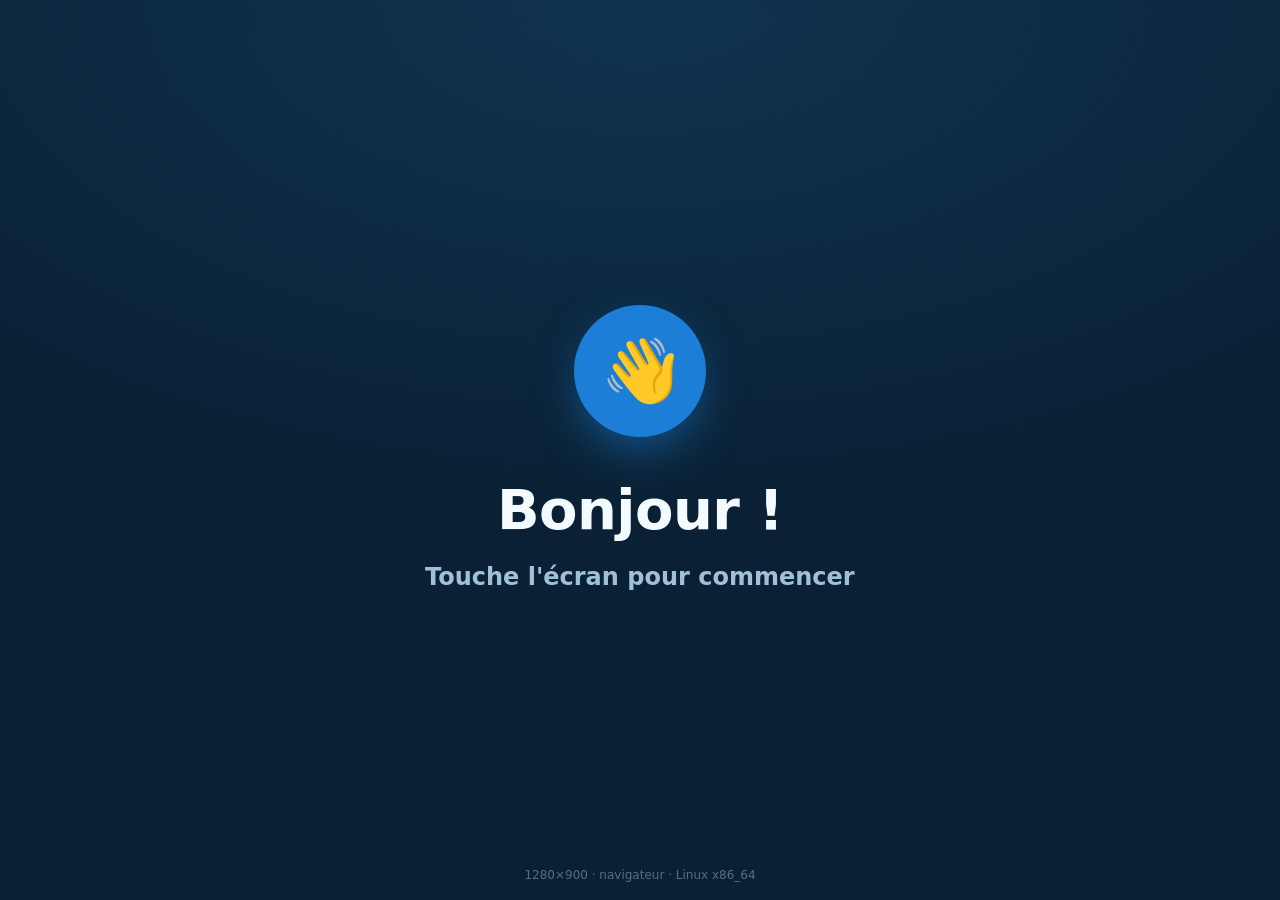
<file: index.html>
<!doctype html>
<html lang="fr">
<head>
<meta charset="utf-8">
<title>Les activités</title>

<!-- Pas de zoom, pas de mise à l'échelle, plein écran sous l'encoche -->
<meta name="viewport" content="width=device-width, initial-scale=1, maximum-scale=1, user-scalable=no, viewport-fit=cover">

<!-- Installation « Ajouter à l'écran d'accueil » : mode standalone, sans barre d'URL -->
<meta name="mobile-web-app-capable" content="yes">
<meta name="apple-mobile-web-app-capable" content="yes">
<meta name="apple-mobile-web-app-status-bar-style" content="black-translucent">
<meta name="apple-mobile-web-app-title" content="Activités">
<meta name="theme-color" content="#0b2237">
<meta name="format-detection" content="telephone=no">

<link rel="manifest" href="./manifest.webmanifest">
<link rel="apple-touch-icon" href="./assets/icons/icone-180.png">
<link rel="icon" href="./assets/icons/icone-192.png" sizes="192x192">

<link rel="stylesheet" href="./styles/base.css">
<link rel="stylesheet" href="./styles/transitions.css">
</head>
<body>

<div class="app">
  <header id="bandeau" class="bandeau" hidden></header>
  <main id="scene" class="scene" aria-live="polite"></main>
</div>

<!-- Invitation à tourner l'iPad : purement CSS, actif en portrait sur grand écran -->
<div class="rotation" aria-hidden="true">
  <div class="rotation__icone">
    <svg viewBox="0 0 100 100" width="120" height="120" fill="none" aria-hidden="true">
      <rect x="30" y="12" width="40" height="62" rx="7" stroke="currentColor" stroke-width="4"/>
      <path d="M18 78a34 34 0 0 0 30 18" stroke="currentColor" stroke-width="4" stroke-linecap="round"/>
      <path d="M14 66l4 13 13-4" stroke="currentColor" stroke-width="4" stroke-linecap="round" stroke-linejoin="round"/>
    </svg>
  </div>
  <p class="rotation__texte">Tourne l'iPad</p>
</div>

<script type="module" src="./src/main.js"></script>
</body>
</html>
</file>
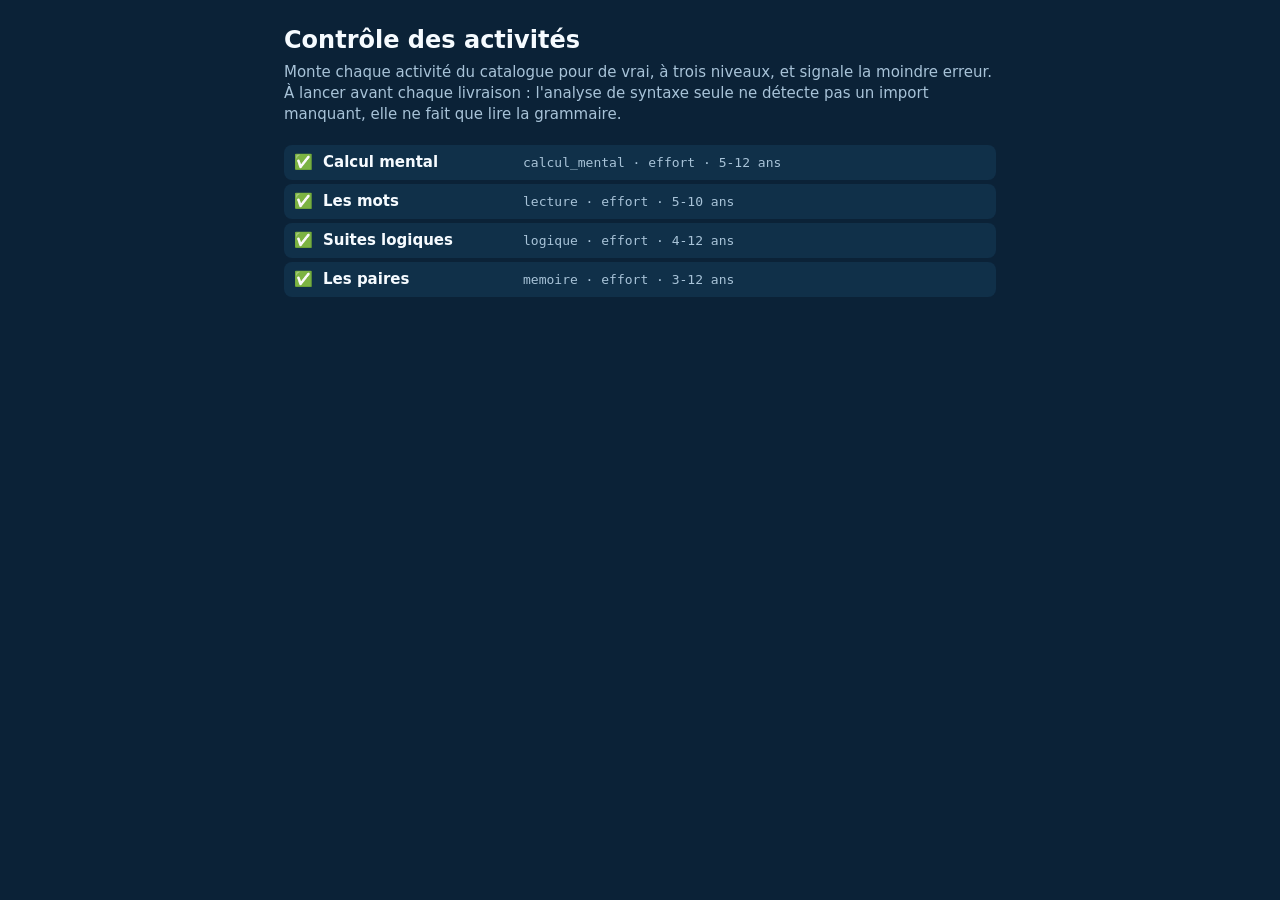
<file: outils/controle.html>
<!doctype html>
<html lang="fr">
<head>
<meta charset="utf-8">
<title>Contrôle des activités</title>
<link rel="stylesheet" href="../styles/base.css">
<style>
  body { overflow: auto; }
  .page { padding: 24px; max-width: 760px; margin: 0 auto; font-family: system-ui, sans-serif; }
  h1 { font-size: 24px; margin: 0 0 4px; }
  p.intro { color: var(--u-texte-doux); margin: 0 0 20px; font-size: 15px; }
  .ligne { display: flex; align-items: baseline; gap: 10px; padding: 7px 10px;
           border-radius: 8px; margin-bottom: 4px; font-size: 15px;
           background: color-mix(in srgb, var(--u-carte) 45%, transparent); }
  .ligne b { min-width: 190px; }
  .detail { color: var(--u-texte-doux); font-size: 13px; font-family: ui-monospace, monospace; }
  .ko { background: #6b1d1d; color: #ffecec; }
  .bilan { margin: 20px 0; padding: 14px 18px; border-radius: 10px; font-weight: 700; }
  .bilan.ok { background: #1d5b2c; color: #e8ffef; }
  .bilan.ko { background: #6b1d1d; color: #ffecec; }
  #scene-cachee { position: fixed; left: -10000px; top: 0; width: 900px; height: 600px; }
</style>
</head>
<body>
<div class="page">
  <h1>Contrôle des activités</h1>
  <p class="intro">
    Monte chaque activité du catalogue pour de vrai, à trois niveaux, et signale
    la moindre erreur. À lancer avant chaque livraison : l'analyse de syntaxe
    seule ne détecte pas un import manquant, elle ne fait que lire la grammaire.
  </p>
  <div id="bilan"></div>
  <div id="resultats"></div>
</div>

<div id="scene-cachee"></div>

<script type="module">
import * as registre from '../src/activities/index.js';
import * as audio from '../src/core/audio.js';

const resultats = document.getElementById('resultats');
const bilan = document.getElementById('bilan');
const scene = document.getElementById('scene-cachee');

audio.silence(true);           // aucun son pendant le contrôle

const erreurs = [];

function ligne(nom, ok, detail) {
  const d = document.createElement('div');
  d.className = 'ligne' + (ok ? '' : ' ko');
  d.innerHTML = `<span>${ok ? '✅' : '❌'}</span><b>${nom}</b><span class="detail">${detail}</span>`;
  resultats.appendChild(d);
}

/** Monte une activité, la laisse vivre un instant, puis la démonte. */
async function essayer(module, niveau) {
  const hote = document.createElement('div');
  hote.className = 'ecran';
  scene.appendChild(hote);

  let demonter = null;
  try {
    const exercice = module.generer(niveau);
    demonter = module.monter(hote, exercice, {
      niveau: () => niveau,
      duree: 60_000,
      profil: { id: 'controle', prenom: 'Test', age: 8 },
      surFin: () => {}
    });
    await new Promise((r) => setTimeout(r, 90));
    if (!hote.children.length) throw new Error('rien n’a été affiché');
    if (module.apercu) module.apercu(niveau);
  } finally {
    try { demonter?.(); } catch (e) { throw e; }
    hote.remove();
  }
}

for (const module of registre.CATALOGUE) {
  const meta = module.meta;
  let souci = null;

  if (!meta?.consigne) souci = 'consigne manquante dans meta';

  for (const niveau of [1, 5, 10]) {
    if (souci) break;
    try {
      await essayer(module, niveau);
    } catch (e) {
      souci = `niveau ${niveau} : ${e.message || e}`;
    }
  }

  ligne(meta?.nom || '(sans nom)', !souci,
    souci || `${meta.type} · ${meta.categorie} · ${meta.ages[0]}-${meta.ages[1]} ans`);
  if (souci) erreurs.push(`${meta?.id} — ${souci}`);
}

bilan.className = 'bilan ' + (erreurs.length ? 'ko' : 'ok');
bilan.textContent = erreurs.length
  ? `${erreurs.length} activité(s) en défaut sur ${registre.CATALOGUE.length}`
  : `Les ${registre.CATALOGUE.length} activités montent correctement.`;

// Lisible depuis la console ou depuis un pilotage automatique.
window.__controle = { total: registre.CATALOGUE.length, erreurs };
</script>
</body>
</html>
</file>
<file: styles/base.css>
/* =========================================================================
   Socle visuel.
   Les couleurs ne sont jamais écrites ici : elles arrivent sous forme de
   variables --u-* posées par src/core/univers.js à partir du manifeste de
   l'univers actif. Ce fichier ne décrit que la structure et les règles iOS.
   ========================================================================= */

:root {
  /* Valeurs de repli, remplacées dès qu'un univers est appliqué. */
  --u-fond: #0b2237;
  --u-fond-2: #11314c;
  --u-carte: #17405f;
  --u-primaire: #1c7ed6;
  --u-secondaire: #38d9a9;
  --u-accent: #e8d5a3;
  --u-texte: #f6fbff;
  --u-texte-doux: #a8c3d8;
  --u-police-titre: ui-rounded, "SF Pro Rounded", -apple-system, system-ui, sans-serif;
  --u-police-texte: -apple-system, system-ui, "Segoe UI", sans-serif;
  --u-rayon: 26px;
  /* Texte posé sur un aplat --u-primaire : blanc dans les trois ambiances,
     les primaires étant toutes des teintes saturées de valeur moyenne. */
  --u-sur-primaire: #ffffff;

  /*
     Vert de réussite et orange d'erreur : volontairement HORS des palettes
     d'univers. « Bon » et « pas tout à fait » doivent se reconnaître d'un
     coup d'œil, à l'identique dans les six univers et les trois ambiances —
     un enfant de quatre ans n'apprend pas six codes couleur.
     Orange et jamais rouge : on signale, on ne sanctionne pas.
  */
  --u-vert-ok: #2fa84f;
  --u-orange-presque: #e08a1e;

  /* Marges de sécurité : encoche, coins arrondis, barre d'accueil. */
  --marge-h: max(20px, env(safe-area-inset-left), env(safe-area-inset-right));
  --marge-haut: max(16px, env(safe-area-inset-top));
  --marge-bas: max(16px, env(safe-area-inset-bottom));

  /* Une touche ne descend jamais sous ce seuil (doigt de 4 ans). */
  --touche-min: 64px;
}

*, *::before, *::after { box-sizing: border-box; }

html, body {
  margin: 0;
  padding: 0;
  height: 100%;
  overflow: hidden;              /* aucun scroll de page : tout tient à l'écran */
  overscroll-behavior: none;     /* pas de rebond élastique iOS */
}

body {
  background: var(--u-fond);
  color: var(--u-texte);
  font-family: var(--u-police-texte);
  font-size: 18px;
  line-height: 1.4;

  /* Comportements tactiles iOS à neutraliser d'emblée. */
  touch-action: manipulation;              /* supprime le zoom double-tap */
  -webkit-text-size-adjust: 100%;
  -webkit-tap-highlight-color: transparent;
  -webkit-touch-callout: none;             /* pas de menu sur appui long */
  -webkit-user-select: none;
  user-select: none;

  transition: background-color .6s ease;
}

[hidden] { display: none !important; }

/* Les champs de saisie restent sélectionnables malgré la règle globale. */
input, textarea {
  -webkit-user-select: text;
  user-select: text;
}

/* Les rares zones où l'on veut vraiment pouvoir sélectionner (export JSON). */
.selectionnable {
  -webkit-user-select: text;
  user-select: text;
  -webkit-touch-callout: default;
}

/* ---- Ossature -------------------------------------------------------- */

.app {
  position: fixed;
  inset: 0;
  display: grid;
  grid-template-rows: auto 1fr;
  background:
    radial-gradient(120% 90% at 50% 0%, var(--u-fond-2) 0%, var(--u-fond) 62%);
  transition: background .6s ease;
}

.bandeau {
  grid-row: 1;
  padding: var(--marge-haut) var(--marge-h) 0;
  min-height: 0;
}

/* Les écrans se superposent pendant la transition, d'où la grille 1x1. */
.scene {
  grid-row: 2;
  position: relative;
  display: grid;
  grid-template: 1fr / 1fr;
  overflow: hidden;
}

.ecran {
  grid-area: 1 / 1;
  display: flex;
  flex-direction: column;
  min-height: 0;
  padding: var(--marge-haut) var(--marge-h) var(--marge-bas);
  will-change: transform, opacity;
}

.ecran--centre {
  align-items: center;
  justify-content: center;
  text-align: center;
}

/*
   Écran qui accepte de défiler quand la place manque (configuration, espace
   parent). Le centrage est porté par la marge automatique du contenu et non
   par justify-content : centrer un contenu plus grand que son cadre le fait
   déborder par le haut, hors d'atteinte.
*/
.ecran--defilable {
  overflow-y: auto;
  justify-content: flex-start;
  -webkit-overflow-scrolling: touch;
}

.ecran--defilable > .contenu {
  margin: auto 0;
  width: 100%;
  flex: 0 0 auto;
}

/* ---- Typographie ----------------------------------------------------- */

.titre {
  font-family: var(--u-police-titre);
  font-weight: 800;
  font-size: clamp(30px, 5.2vw, 56px);
  letter-spacing: -0.01em;
  margin: 0 0 .2em;
}

.sous-titre {
  font-family: var(--u-police-titre);
  font-weight: 600;
  font-size: clamp(17px, 2.2vw, 24px);
  color: var(--u-texte-doux);
  margin: 0;
}

/* ---- Éléments tactiles ----------------------------------------------- */

.bouton {
  font-family: var(--u-police-titre);
  font-weight: 700;
  font-size: clamp(17px, 2vw, 22px);
  color: var(--u-texte);
  background: var(--u-carte);
  border: 2px solid color-mix(in srgb, var(--u-texte) 14%, transparent);
  border-radius: calc(var(--u-rayon) * .7);
  min-height: var(--touche-min);
  padding: 0 28px;
  cursor: pointer;
  transition: transform .12s ease, background-color .2s ease, border-color .2s ease;
}

.bouton--primaire {
  color: var(--u-sur-primaire);
  background: var(--u-primaire);
  border-color: transparent;
}

.bouton:active {
  transform: scale(.95);
  background: color-mix(in srgb, var(--u-texte) 9%, var(--u-carte));
}

.carte {
  background: color-mix(in srgb, var(--u-carte) 70%, transparent);
  border: 2px solid color-mix(in srgb, var(--u-texte) 10%, transparent);
  border-radius: var(--u-rayon);
  padding: 22px 26px;
}

/* ---- Bulle de consigne ------------------------------------------------ */

/*
   La consigne est portée par un personnage de l'univers et une bulle de BD.
   C'est ce qui permet à Térence de savoir quoi faire sans lire : il voit le
   pompier, il entend la phrase, il reconnaît la situation.
*/
.bulle {
  position: relative;
  background: var(--u-carte);
  border: 3px solid color-mix(in srgb, var(--u-texte) 16%, transparent);
  border-radius: 22px;
  padding: 18px 24px;
  max-width: 22ch;
  font-family: var(--u-police-titre);
  font-weight: 700;
  font-size: clamp(19px, 2.8vw, 30px);
  line-height: 1.25;
}

/* La queue de la bulle, pointant vers le personnage (à sa gauche). */
.bulle::after,
.bulle::before {
  content: '';
  position: absolute;
  left: -18px;
  top: 50%;
  border: 9px solid transparent;
  border-right-color: color-mix(in srgb, var(--u-texte) 16%, transparent);
  transform: translateY(-50%);
}

.bulle::after {
  left: -13px;
  border-right-color: var(--u-carte);
}

/* ---- Voile de dialogue ----------------------------------------------- */

.voile {
  position: fixed;
  inset: 0;
  z-index: 80;
  display: flex;
  align-items: center;
  justify-content: center;
  padding: var(--marge-haut) var(--marge-h) var(--marge-bas);
  background: color-mix(in srgb, #000 62%, transparent);
  backdrop-filter: blur(6px);
  -webkit-backdrop-filter: blur(6px);
}

/* ---- Bandeau de rapport d'erreur ------------------------------------- */

.rapport {
  position: fixed;
  left: 0; right: 0; bottom: 0;
  z-index: 90;
  padding: 14px calc(var(--marge-h)) calc(var(--marge-bas) + 14px);
  background: #6b1d1d;
  color: #ffecec;
  font-family: ui-monospace, "SF Mono", Menlo, monospace;
  font-size: 13px;
  line-height: 1.45;
  white-space: pre-wrap;
  max-height: 42vh;
  overflow-y: auto;
}

/* ---- Invitation à tourner l'appareil --------------------------------- */

.rotation {
  position: fixed;
  inset: 0;
  z-index: 50;
  display: none;
  flex-direction: column;
  align-items: center;
  justify-content: center;
  gap: 24px;
  background: var(--u-fond);
  color: var(--u-texte);
}

.rotation__icone { color: var(--u-secondaire); animation: bascule 2.4s ease-in-out infinite; }
.rotation__texte { font-family: var(--u-police-titre); font-size: 30px; font-weight: 700; margin: 0; }

@keyframes bascule {
  0%, 45%, 100% { transform: rotate(0deg); }
  60%, 85%      { transform: rotate(-90deg); }
}

/* Uniquement sur tablette : sur iPhone le portrait reste acceptable. */
@media (orientation: portrait) and (min-width: 700px) {
  .rotation { display: flex; }
}

/* ---- Accessibilité --------------------------------------------------- */

@media (prefers-reduced-motion: reduce) {
  *, *::before, *::after {
    animation-duration: .01ms !important;
    animation-iteration-count: 1 !important;
    transition-duration: .01ms !important;
  }
}
</file>
<file: styles/transitions.css>
/* =========================================================================
   États de départ des animations.
   Le mouvement lui-même est piloté en JavaScript (src/core/anim.js) via
   element.animate() : c'est ce qui permet d'enchaîner et d'attendre la fin
   d'une transition avant de démonter l'écran précédent.
   ========================================================================= */

/* Un élément marqué « en cascade » est invisible tant qu'anim.js ne l'a pas
   fait entrer. Sans cette règle, on verrait une image fixe puis un saut. */
.cascade > * { opacity: 0; }

/* Pendant une transition, on neutralise le tactile pour éviter le double tap
   sur deux écrans superposés. */
.scene--transition { pointer-events: none; }

/* Halo de récompense (utilisé par anim.recompense). */
.halo {
  position: absolute;
  border-radius: 50%;
  pointer-events: none;
  border: 3px solid var(--u-secondaire);
  opacity: 0;
}

/* Respiration douce, pour inviter à toucher sans clignoter. */
.respire { animation: respire 2.6s ease-in-out infinite; }

@keyframes respire {
  0%, 100% { transform: scale(1);    opacity: 1;   }
  50%      { transform: scale(1.04); opacity: .88; }
}

@media (prefers-reduced-motion: reduce) {
  .cascade > * { opacity: 1; }
  .respire { animation: none; }
}
</file>
